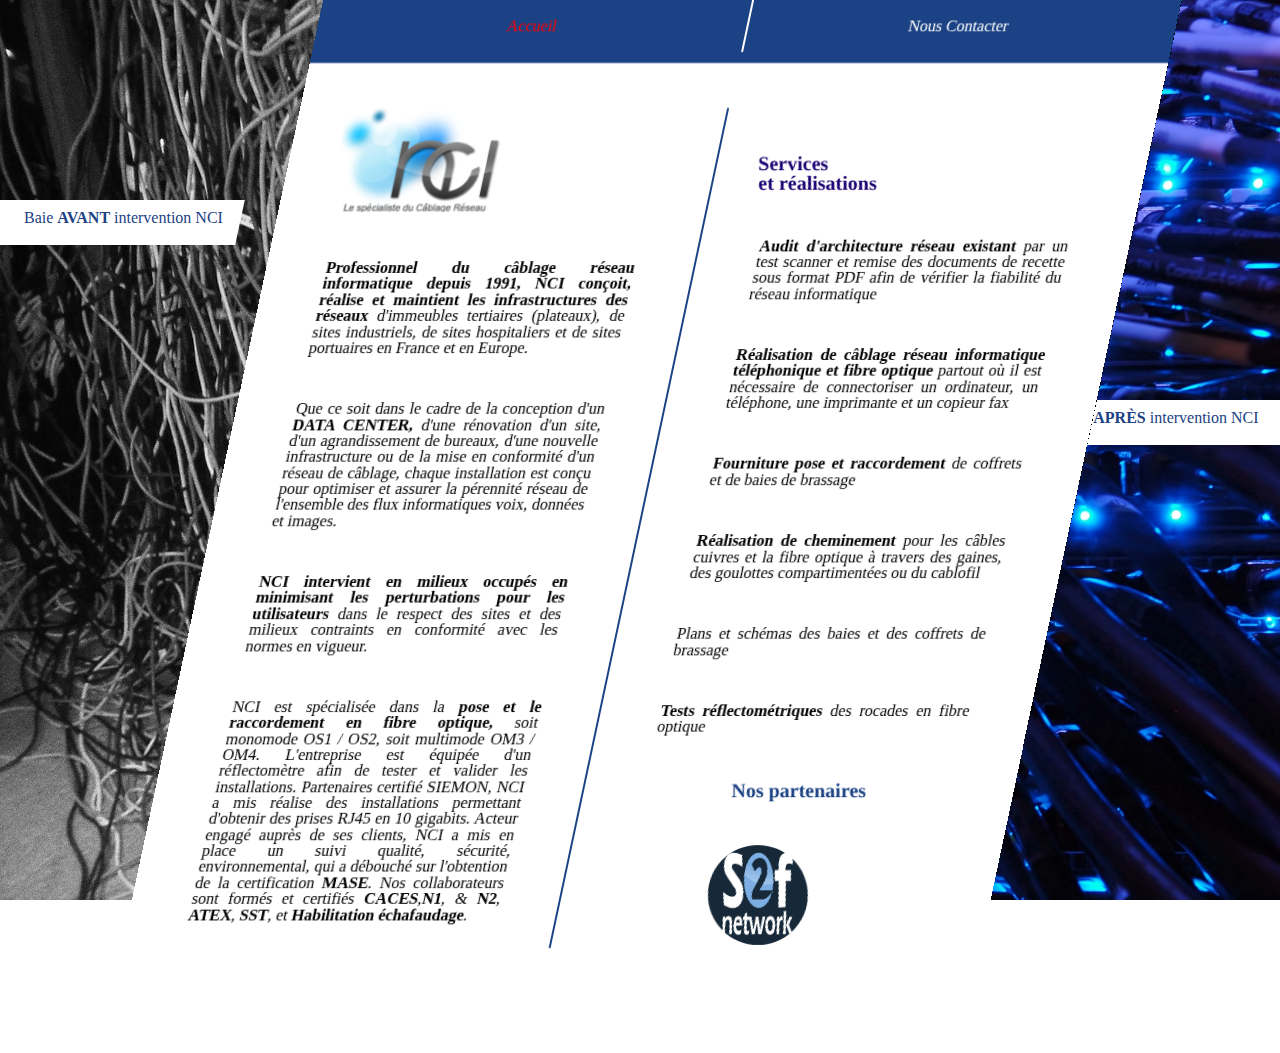
<file: index.html>
<!DOCTYPE html>
<html lang="en">
    <head>
        <meta charset="UTF-8">
        <meta name="viewport" content="width=device-width, initial-scale=1.0">
        <meta http-equiv="X-UA-Compatible" content="ie=edge">
        <link rel="stylesheet" href="./assets/css/reset.css">
        <link rel="stylesheet" href="./assets/css/style.css">
        <title>NCI: Le spécialiste du Cablage Réseau</title>
    </head>
    <body>
        <div class="avant">
            <img src="./assets/img/reseau-avant.jpg" class="img-avant">
            <div class="vignette_intervention_avant"><h2 class="vignette_hZ_avant">Baie <span>AVANT</span> intervention NCI</h2></div>
        </div>

        <div class="apres">
            <img src="./assets/img/reseau-apres.jpg" class="img-apres">
            <div class="vignette_intervention_apres"><h2 class="vignette_hZ_apres">Baie <span>APRÈS</span> intervention NCI</h2></div>
        </div>

        <div class="main">

            <div class="menu">
                <a class="btn btn-a focus" href=""> Accueil </a>
                <a class="btn btn-b" href="./contact.html"> Nous Contacter </a>
            </div>


            <div class="left-side">
                <a href="contact.html"><div class="logo"><img src="./assets/img/logo.png"></div></a>

                <p><span>Professionnel du câblage réseau informatique depuis 1991, NCI conçoit,
                    réalise et maintient les infrastructures des réseaux</span> d'immeubles tertiaires
                    (plateaux), de sites industriels, de sites hospitaliers et de sites portuaires en
                    France et en Europe.
                </p>
                <p>Que ce soit dans le cadre de la conception d'un <span>DATA CENTER,</span>
                    d'une rénovation d'un site, d'un agrandissement de bureaux, d'une nouvelle
                    infrastructure ou de la mise en conformité d'un réseau de câblage, chaque installation
                    est conçu pour optimiser et assurer la pérennité réseau de l'ensemble des flux informatiques
                    voix, données et images.
                </p>
                <p><span>NCI intervient en milieux occupés en minimisant les perturbations pour les
                    utilisateurs</span> dans le respect des sites et des milieux contraints en
                    conformité avec les normes en vigueur.
                </p>
                <p>NCI est spécialisée dans la <span>pose et le raccordement en fibre optique,</span>
                    soit monomode OS1 / OS2, soit multimode OM3 / OM4. L'entreprise est équipée d'un
                    réflectomètre afin de tester et valider les installations.

                    Partenaires certifié SIEMON, NCI a mis réalise des
                    installations permettant d'obtenir des prises RJ45 en 10 gigabits.

                    Acteur engagé auprès de ses clients, NCI a mis en place un suivi qualité, sécurité,
                    environnemental, qui a débouché sur l'obtention de la certification <span>MASE</span>.

                    Nos collaborateurs sont formés et certifiés <span>CACES</span>,<span>N1</span>,
                    & <span>N2</span>, <span>ATEX</span>, <span>SST</span>, et <span>Habilitation
                    échafaudage</span>.
                </p>


            </div>
            
            <div class="right-side">
                <h2 id="services">Services <br> et réalisations</h2>
                <ul>
                    <li>
                        <p>
                            <span>Audit d'architecture réseau existant</span> par un test scanner et
                            remise des documents de recette sous format PDF afin de vérifier la
                            fiabilité du réseau informatique
                        </p>
                    </li>
                    <li>
                        <p>
                            <span>Réalisation de câblage réseau informatique téléphonique et fibre
                                optique</span> partout où il est nécessaire de connectoriser un 
                                ordinateur, un téléphone, une imprimante et un copieur fax
                        </p>
                    </li>
                    <li>
                        <p>
                            <span>Fourniture pose et raccordement</span> de coffrets et de baies de 
                            brassage
                        </p>
                    </li>
                    <li>
                        <p>
                            <span>Réalisation de cheminement</span> pour les câbles cuivres et la 
                            fibre optique à travers des gaines, des goulottes compartimentées ou du cablofil
                        </p>
                    </li>
                    <li>
                        <p>
                            Plans et schémas des baies et des coffrets de brassage
                        </p>
                    </li>
                    <li>
                        <p>
                            <span>Tests réflectométriques</span> des rocades en fibre optique
                        </p>
                    </li>
                </ul>

                <h2 class="partenaire-titre"> Nos partenaires </h2>

                <a class="nos-partenaires" href="http://www.s2fnetwork.fr/"><img src="./assets/img/s2f.jpg" class="partenaire"></a>


            </div>

        </div>
    </body>
</html>
</file>
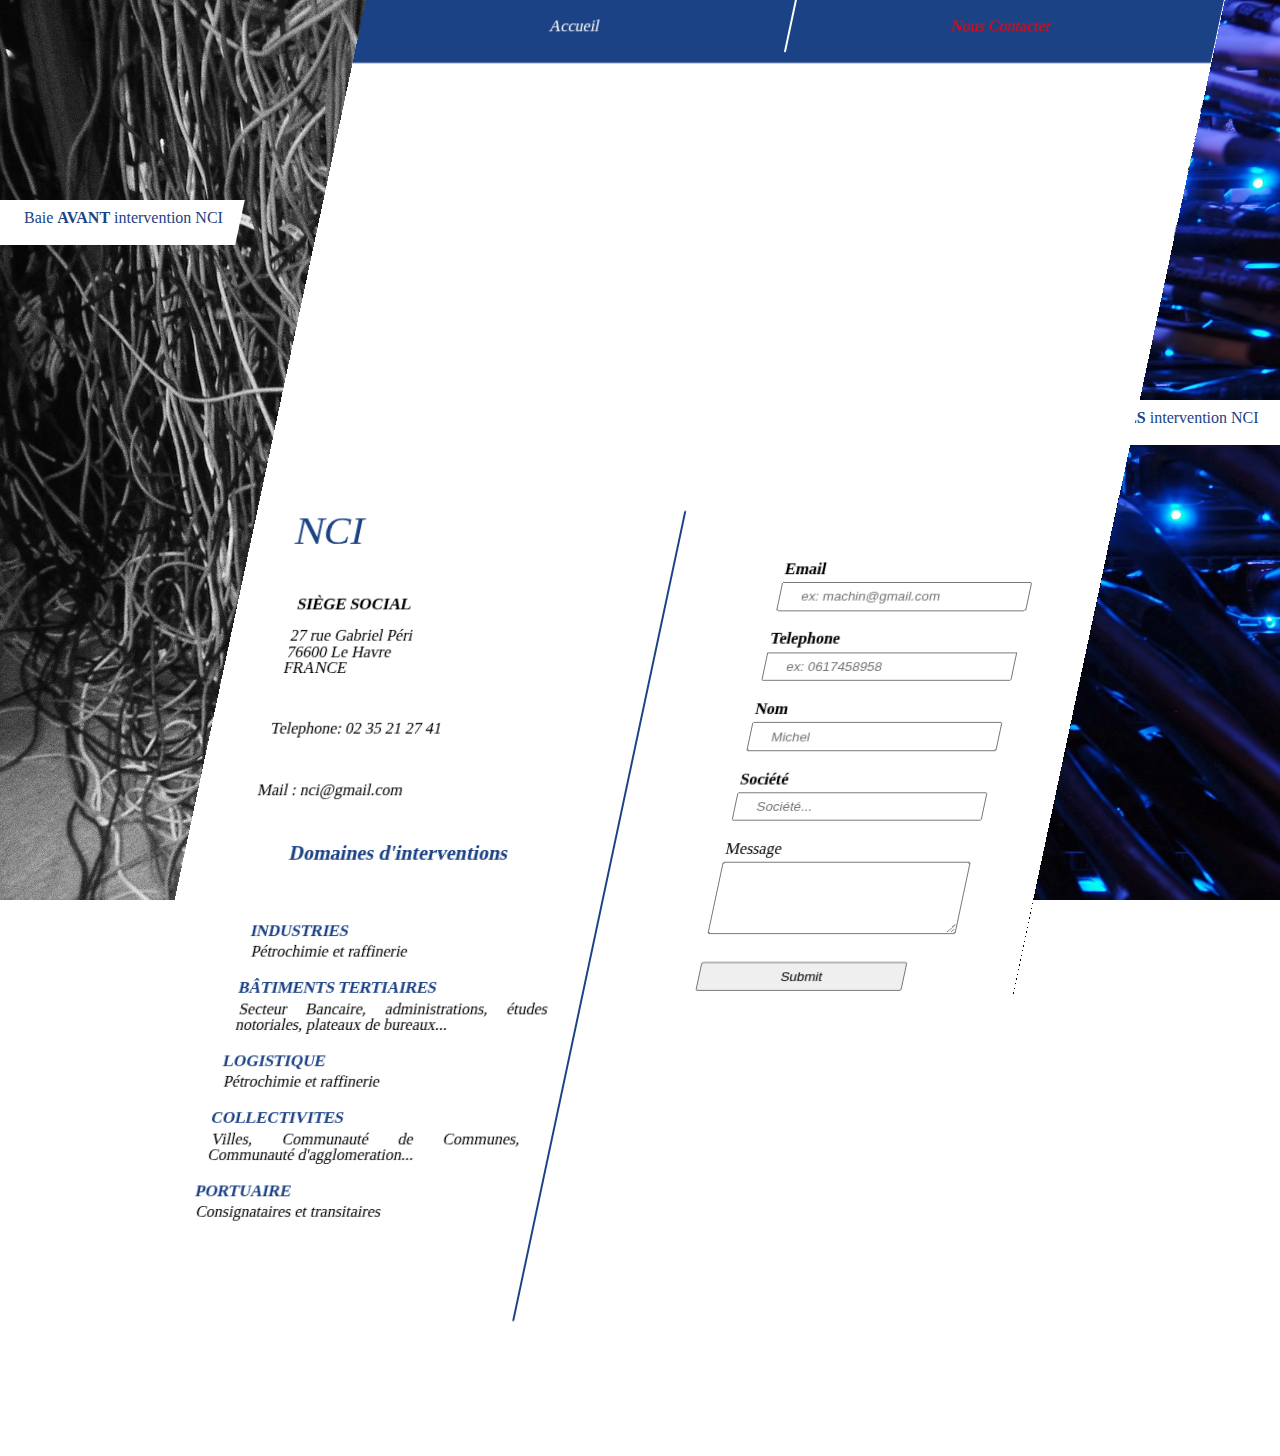
<file: contact.html>
<!DOCTYPE html>
<html lang="en">
<head>
    <meta charset="UTF-8">
    <meta name="viewport" content="width=device-width, initial-scale=1.0">
    <meta http-equiv="X-UA-Compatible" content="ie=edge">
    <link rel="stylesheet" href="./assets/css/reset.css">
    <link rel="stylesheet" href="./assets/css/style.css">
    <title>NCI: Le spécialiste du Cablage Réseau</title>
</head>
<body>
<div class="avant">
    <img src="./assets/img/reseau-avant.jpg" class="img-avant">
    <div class="vignette_intervention_avant"><h2 class="vignette_hZ_avant">Baie <span>AVANT</span> intervention NCI</h2></div>
</div>

<div class="apres">
    <img src="./assets/img/reseau-apres.jpg" class="img-apres">
    <div class="vignette_intervention_apres"><h2 class="vignette_hZ_apres">Baie <span>APRÈS</span> intervention NCI</h2></div>
</div>

<div class="main">

    <div class="menu">
        <a class="btn btn-a" href="./index.html"> Accueil </a>
        <a class="btn btn-b focus" href=""> Nous Contacter </a>
    </div>


    <div class="wpb_map_wraper">
        <iframe src="https://www.google.com/maps/embed?pb=!1m18!1m12!1m3!1d2591.485814972939!2d0.11591031569698786!3d49.494219079354885!2m3!1f0!2f0!3f0!3m2!1i1024!2i768!4f13.1!3m3!1m2!1s0x47e02f1b054d4451%3A0x883f7ebad4ee4cb7!2sS2F+Network!5e0!3m2!1sfr!2sfr!4v1472554130395" width="600" height="400" frameborder="0" style="border: 0px; pointer-events: none;" allowfullscreen=""></iframe>
    </div>

    <div class="left-side">
        <h1 class="societe-titre">NCI</h1>
        <p><span>SIÈGE SOCIAL </span> <br> <br>27 rue Gabriel Péri <br> 76600 Le Havre <br> FRANCE</p>
        <p>Telephone: 02 35 21 27 41</p>
        <p>Mail : nci@gmail.com</p>

        <div class="interventions">
            <h1 class="domaines-titre">Domaines d'interventions</h1>

            <div class="domaines">
                <div class="domaine">
                    <span class="domaine-nom">INDUSTRIES</span>
                    <p class="domaine-decription"> Pétrochimie et raffinerie</p>
                </div>
                <div class="domaine">
                    <span class="domaine-nom">BÂTIMENTS TERTIAIRES</span>
                    <p class="domaine-decription"> Secteur Bancaire, administrations, études notoriales, plateaux de bureaux...</p>
                </div>
                <div class="domaine">
                    <span class="domaine-nom">LOGISTIQUE</span>
                    <p class="domaine-decription"> Pétrochimie et raffinerie</p>
                </div>
                <div class="domaine">
                    <span class="domaine-nom">COLLECTIVITES</span>
                    <p class="domaine-decription">Villes, Communauté de Communes, Communauté d'agglomeration...</p>
                </div>
                <div class="domaine">
                    <span class="domaine-nom">PORTUAIRE</span>
                    <p class="domaine-decription">Consignataires et transitaires</p>
                </div>
            </div>

        </div>
    </div>

    <div class="right-side">

        <form class="form-contact">
            <label for="mail">Email</label>
            <input type="email" name="mail" placeholder="ex: machin@gmail.com" id="mail">

            <label for="phone">Telephone</label>
            <input type="tel" id="phone" placeholder="ex: 0617458958">

            <label for="name">Nom</label>
            <input type="text" id="name" placeholder="Michel">

            <label for="societe">Société</label>
            <input type="text" id="societe" placeholder="Société...">

            <h2 class="mess">Message</h2>
            <textarea id="message"></textarea>

            <input type="submit">
        </form>
    </div>


</div>
</body>
</html>
</file>
<file: assets/css/style.css>
span {
    font-weight: bold;
}

.avant {
    height: 100vh;
    width: 50%;
    float: left;
    position: fixed;
    overflow: hidden;
}
.vignette_intervention_avant {
    background-color: #fff;

    -webkit-transform: skewX(-12deg);
    transform: skewX(-12deg);

    height: 30px;
    width: 250px;
    padding: 5px 20px;
    padding-top: 10px;

    position: relative;
    z-index: 3000;
    left: -50px;
    top: 200px;


}
.vignette_intervention_apres {
    background-color: #fff;

    -webkit-transform: skewX(-12deg);
    transform: skewX(-12deg);

    height: 30px;
    width: 250px;
    padding: 5px 20px;
    padding-top: 10px;

    position: absolute;
    z-index: 3000;
    right: -50px;
    top: 400px;
}
.apres {
    background: url('../img/reseau-apres.jpg') no-repeat 50% 50%;
    height: 100vh;
    width: 50%;
    right: 0;
    position: fixed;
    overflow: hidden;
}
.main {
    -webkit-box-sizing: content-box;
    -moz-box-sizing: content-box;
    box-sizing: content-box;
    width: 67%;
    height: auto;
    min-height: 100vh;
    margin: auto;
    border: none;
    z-index: 2000000;
    left: 50%;
    background: #fff;
    -webkit-transform: skewX(-12deg);
    transform: skewX(-12deg) translateX(-50%);
    position: absolute;
    overflow: hidden;
}

.left-side {
    width: 40%;
    float: left;
    height: auto;
    min-height: 100vh;
    text-align: justify;
    margin: 5vh 5%;
    margin-right: 0;
}

.right-side {
    width: 40%;
    float: right;
    height: auto;
    min-height: 90vh;
    overflow: hidden;
    text-align: justify;
    margin: 5vh 0%;
    padding: 0 5%;
    margin-right: 0;
    border-left: solid 2px #1b4284
}

.right-side ul {
    text-decoration-style: dotted;
}

p {
    margin : 5vh 5%;
    width: 90%;
}

.logo img {
    width: 60%;
    height: auto;
}

#services {
    margin-top: 5vh;
    color: rgb(25, 0, 114);
    font-size: 20px;
    transform: skewX(12deg);
    font-weight: bold;
}

.firstParag {
    width: 100%;
}

.lastParag {
    width: 100%;
}

.test {
    width: 100%;
    text-align: right;
}

a {
    overflow: hidden;
}

.img-avant {
    width: auto;
    height: 100vh;
    float: left;
}

.img-apres {
    width: auto;
    height: 100vh;
    float: right;
    margin-right: -20%;
}

.vignette_hZ_avant {
    left: 25%;
    position: absolute;
    color: #1b4284;
    z-index: 3500;
    transform: skewX(12deg);
}

.vignette_hZ_apres {
    right: 25%;
    color: #1b4284;
    position: absolute;
    z-index: 3500;
    transform: skewX(12deg);
}

.menu {
    width: 100%;
    height: 7vh;
    background-color: #1b4284;
    position: relative;
}

.btn {
    width: 50%;
    text-align: center;
    color: white;
    text-decoration: none;
    float: left;
    padding: 2vh 0;
}

.btn-b {
    width: 49%;
    border-left: white 2px solid;
}


.scroll {
    width: 100%;
    height: 10vh;
}

.focus {
    color: red;
}

.form-contact {
    width: 60%;
    margin: 50px auto;
}

.form-contact input {
    width: 100%;
    padding: 5px 20px;
    margin-bottom: 20px;
    margin-top: 5px;
}

textarea {
    width: 100%;
    padding: 20px;
    margin-bottom: 20px;
    margin-top: 5px;
}

label {
    width: 100%;
    text-align: center;
    font-weight: bold;
}

.partenaire {
    width: 100px;
    height: 100px;
    transform: skewX(12deg);
    border-radius: 50%;
    margin-left: 30%;
    margin-top: 5vh;
}

.partenaire:hover {
    opacity: 0.5;
}

.nos-partenaires {
    width: 100%;
    text-align: center;
}

.partenaire-titre {
    transform: skewX(12deg);
    color: #1b4284;
    text-align: center;
    width: 100%;
    font-weight: bold;
    font-size: 20px;
}

.wpb_map_wraper {
    width: 100%;
}

.wpb_map_wraper iframe {
    width: 100%;
}

.societe-titre {
    font-size: 40px;
    color: #1b4284;
}

.domaines {
    width: 100%;
    padding: 40px;
    clear: both;
}

.domaine {
    margin-top: 20px;
}

.domaine-nom {
    color: #1b4284;
    font-weight: bold;
}

.domaine-decription {
    margin: 5px;
}

.domaines-titre {
    width: 100%;
    font-size: 20px;
    color: #1b4284;
    font-weight: bold;
    text-align: center;
}
</file>
